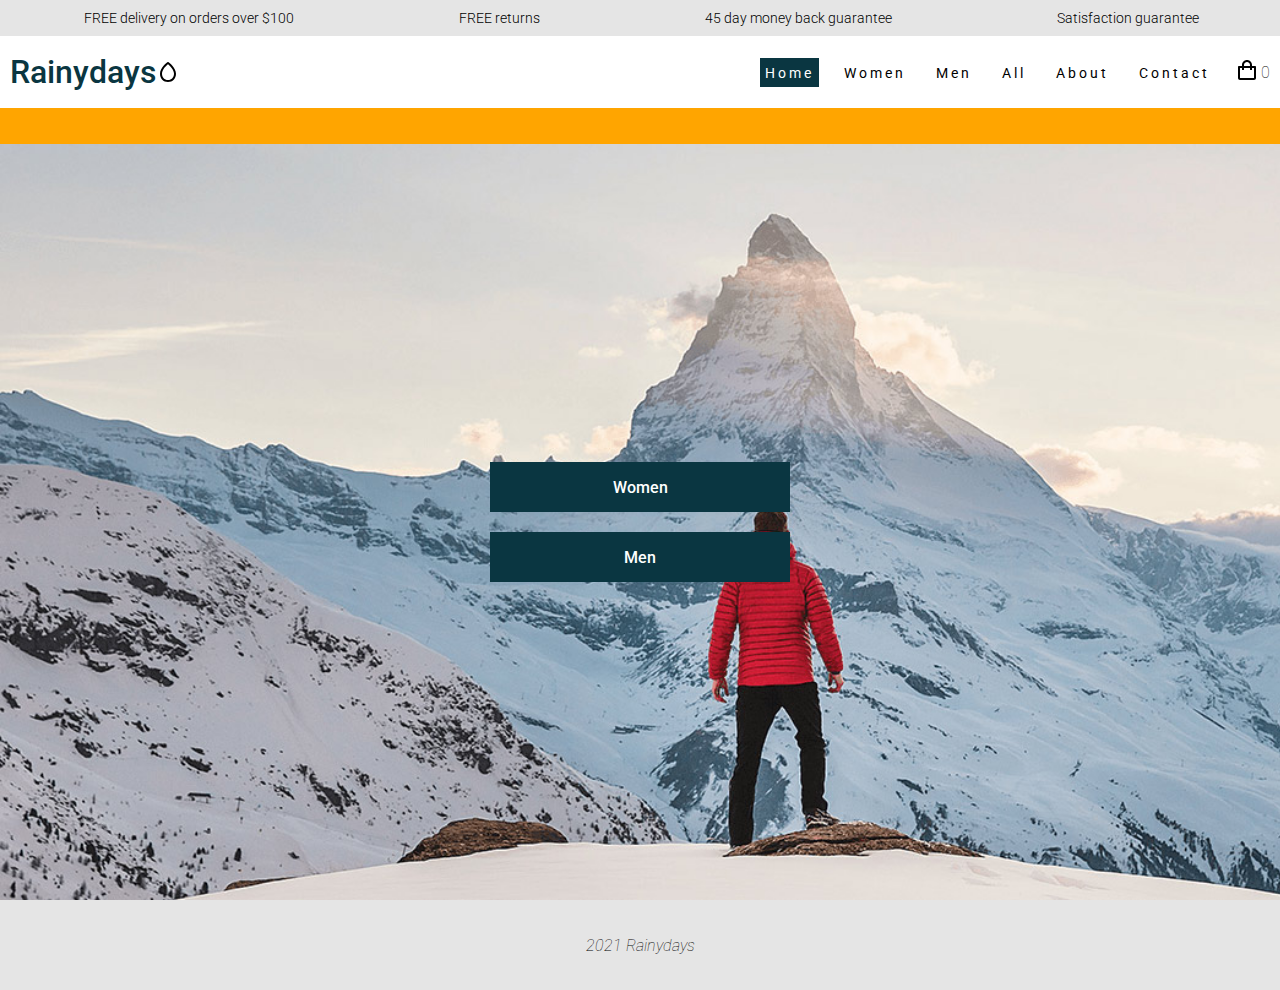
<file: index.html>
<!DOCTYPE html>
<html lang="en">
    <head>
        <meta charset="UTF-8" />
        <meta http-equiv="X-UA-Compatible" content="IE=edge" />
        <meta name="viewport" content="width=device-width, initial-scale=1.0" />
        <meta
            name="description"
            content="An online shop selling men's and women’s rain jackets. They are designed for a range of different outdoor activities such as hiking."
        />
        <meta name="keywords" content="Hiking, Clothing, Tough Jackets, Rain Jackets, All Season Jackets" />
        <meta name="author" content="Mats Helgesen" />
        <link
            rel="stylesheet"
            href="https://use.fontawesome.com/releases/v5.15.3/css/all.css"
            integrity="sha384-SZXxX4whJ79/gErwcOYf+zWLeJdY/qpuqC4cAa9rOGUstPomtqpuNWT9wdPEn2fk"
            crossorigin="anonymous"
        />
        <link rel="stylesheet" href="css/style.css" />
        <link rel="stylesheet" href="css/index.css" />
        <title>Rainydays Home</title>
    </head>
    <body>
        <header>
            <!-- statement bar -->
            <div class="statement-bar">
                <p class="child1"><i class="fas fa-check-circle fa-lg" aria-label="Checkmark icon"></i>FREE delivery on orders over $100</p>
                <p class="child2"><i class="fas fa-check-circle fa-lg" aria-label="Checkmark icon"></i>FREE returns</p>
                <p class="child3"><i class="fas fa-check-circle fa-lg" aria-label="Checkmark icon"></i>45 day money back guarantee</p>
                <p class="child4"><i class="fas fa-check-circle fa-lg" aria-label="Checkmark icon"></i>Satisfaction guarantee</p>
            </div>
            <!-- statement bar end -->
            <!-- navigation -->
            <nav>
                <div class="nav-container">
                    <div class="logo">
                        <a href="index.html" aria-label="Logo go to home page">Rainydays </a>
                        <img src="images/bx-droplet.svg" alt="droplet" />
                    </div>
                    <div class="space"></div>
                    <ul class="nav-links">
                        <li class="this-page"><a href="index.html" aria-label="Go to home page">Home</a></li>
                        <li><a href="women.html" aria-label="Go to blog women page">Women</a></li>
                        <li><a href="men.html" aria-label="Go to blog men page">Men</a></li>
                        <li><a href="all.html" aria-label="Go to blog all page">All</a></li>
                        <li><a href="about.html" aria-label="Go to about page">About</a></li>
                        <li><a href="contact.html" aria-label="Go to contact page">Contact</a></li>
                    </ul>
                    <div class="cart"><img src="images/bx-shopping-bag.svg" alt="Icon of shopping bag" /></div>
                    <span class="cart-number">0</span>
                    <div class="burger">
                        <div class="line1"></div>
                        <div class="line2"></div>
                        <div class="line3"></div>
                    </div>
                </div>
            </nav>
            <!-- navigation end -->
        </header>
        <!-- orange bar -->
        <div class="orange-bar"></div>
        <!-- orange bar end-->
        <!-- hero section -->
        <div class="hero-section-home">
            <div class="hero-container">
                <div class="hero-info-box">
                    <a href="women.html" aria-label="Link to women jackets">Women</a>
                    <a href="men.html" aria-label="Link to men jackets">Men</a>
                </div>
            </div>
        </div>
        <!-- hero section end -->
        <!-- footer section -->
        <footer>
            <div class="footer-container">
                <i class="fa fa-copyright" aria-hidden="true"> 2021 Rainydays</i>
            </div>
        </footer>
        <!-- footer section end -->
        <script src="js/navSlider.js"></script>
    </body>
</html>
</file>
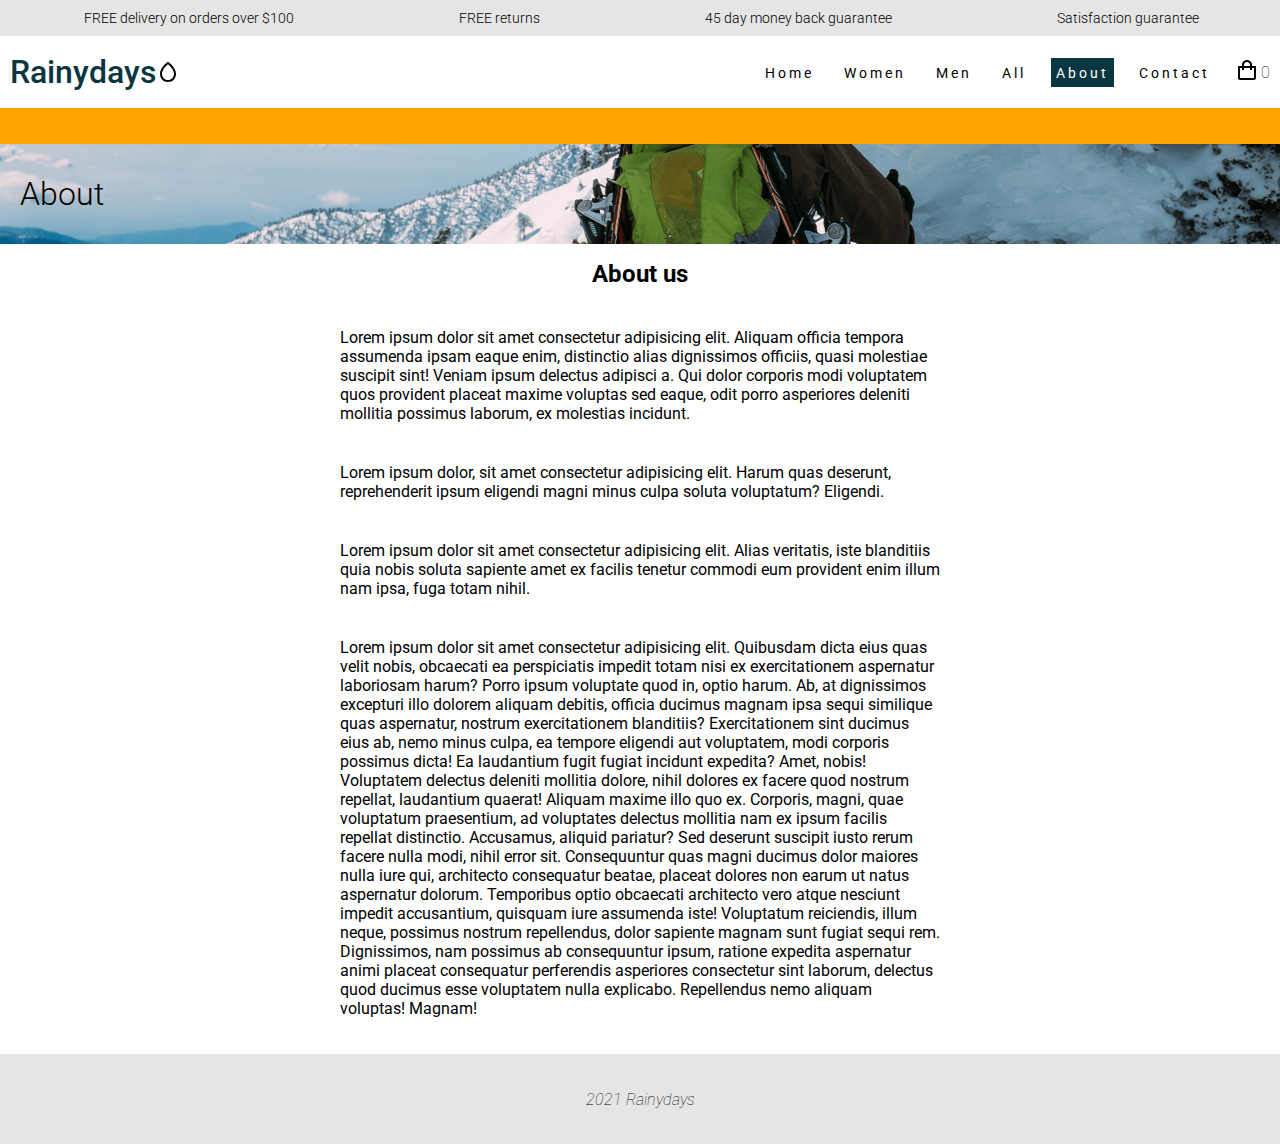
<file: about.html>
<!DOCTYPE html>
<html lang="en">
    <head>
        <meta charset="UTF-8" />
        <meta http-equiv="X-UA-Compatible" content="IE=edge" />
        <meta name="viewport" content="width=device-width, initial-scale=1.0" />
        <meta name="description" content="Rainydays About Page - Read About Rainydays History" />
        <meta name="keywords" content="Rainydays About, About us, About Rainydays" />
        <meta name="author" content="Mats Helgesen" />
        <link
            rel="stylesheet"
            href="https://use.fontawesome.com/releases/v5.15.3/css/all.css"
            integrity="sha384-SZXxX4whJ79/gErwcOYf+zWLeJdY/qpuqC4cAa9rOGUstPomtqpuNWT9wdPEn2fk"
            crossorigin="anonymous"
        />
        <link rel="stylesheet" href="css/style.css" />
        <link rel="stylesheet" href="css/about.css" />
        <title>Rainydays Home</title>
    </head>
    <body>
        <header>
            <!-- statement bar -->
            <div class="statement-bar">
                <p class="child1"><i class="fas fa-check-circle fa-lg" aria-label="Checkmark icon"></i>FREE delivery on orders over $100</p>
                <p class="child2"><i class="fas fa-check-circle fa-lg" aria-label="Checkmark icon"></i>FREE returns</p>
                <p class="child3"><i class="fas fa-check-circle fa-lg" aria-label="Checkmark icon"></i>45 day money back guarantee</p>
                <p class="child4"><i class="fas fa-check-circle fa-lg" aria-label="Checkmark icon"></i>Satisfaction guarantee</p>
            </div>
            <!-- statement bar end-->
            <!-- navigation -->
            <nav>
                <div class="nav-container">
                    <div class="logo">
                        <a href="index.html" aria-label="Logo go to home page">Rainydays</a>
                        <img src="images/bx-droplet.svg" alt="droplet" />
                    </div>
                    <div class="space"></div>
                    <ul class="nav-links">
                        <li><a href="index.html" aria-label="Go to home page">Home</a></li>
                        <li><a href="women.html" aria-label="Go to blog women page">Women</a></li>
                        <li><a href="men.html" aria-label="Go to blog men page">Men</a></li>
                        <li><a href="all.html" aria-label="Go to blog all page">All</a></li>
                        <li class="this-page"><a href="about.html" aria-label="Go to about page">About</a></li>
                        <li><a href="contact.html" aria-label="Go to contact page">Contact</a></li>
                    </ul>
                    <div class="cart"><img src="images/bx-shopping-bag.svg" alt="Icon og a shopping bag" /></div>
                    <span class="cart-number">0</span>
                    <div class="burger">
                        <div class="line1"></div>
                        <div class="line2"></div>
                        <div class="line3"></div>
                    </div>
                </div>
            </nav>
            <!-- navigation end -->
        </header>
        <div class="orange-bar"></div>
        <div class="hero-section">
            <h1>About</h1>
        </div>
        <div class="about-section">
            <div class="about-container">
                <h2>About us</h2>
                <p>
                    Lorem ipsum dolor sit amet consectetur adipisicing elit. Aliquam officia tempora assumenda ipsam eaque enim, distinctio
                    alias dignissimos officiis, quasi molestiae suscipit sint! Veniam ipsum delectus adipisci a. Qui dolor corporis modi
                    voluptatem quos provident placeat maxime voluptas sed eaque, odit porro asperiores deleniti mollitia possimus laborum,
                    ex molestias incidunt.
                </p>
                <p>
                    Lorem ipsum dolor, sit amet consectetur adipisicing elit. Harum quas deserunt, reprehenderit ipsum eligendi magni minus
                    culpa soluta voluptatum? Eligendi.
                </p>
                <p>
                    Lorem ipsum dolor sit amet consectetur adipisicing elit. Alias veritatis, iste blanditiis quia nobis soluta sapiente
                    amet ex facilis tenetur commodi eum provident enim illum nam ipsa, fuga totam nihil.
                </p>
                <p>
                    Lorem ipsum dolor sit amet consectetur adipisicing elit. Quibusdam dicta eius quas velit nobis, obcaecati ea
                    perspiciatis impedit totam nisi ex exercitationem aspernatur laboriosam harum? Porro ipsum voluptate quod in, optio
                    harum. Ab, at dignissimos excepturi illo dolorem aliquam debitis, officia ducimus magnam ipsa sequi similique quas
                    aspernatur, nostrum exercitationem blanditiis? Exercitationem sint ducimus eius ab, nemo minus culpa, ea tempore
                    eligendi aut voluptatem, modi corporis possimus dicta! Ea laudantium fugit fugiat incidunt expedita? Amet, nobis!
                    Voluptatem delectus deleniti mollitia dolore, nihil dolores ex facere quod nostrum repellat, laudantium quaerat! Aliquam
                    maxime illo quo ex. Corporis, magni, quae voluptatum praesentium, ad voluptates delectus mollitia nam ex ipsum facilis
                    repellat distinctio. Accusamus, aliquid pariatur? Sed deserunt suscipit iusto rerum facere nulla modi, nihil error sit.
                    Consequuntur quas magni ducimus dolor maiores nulla iure qui, architecto consequatur beatae, placeat dolores non earum
                    ut natus aspernatur dolorum. Temporibus optio obcaecati architecto vero atque nesciunt impedit accusantium, quisquam
                    iure assumenda iste! Voluptatum reiciendis, illum neque, possimus nostrum repellendus, dolor sapiente magnam sunt fugiat
                    sequi rem. Dignissimos, nam possimus ab consequuntur ipsum, ratione expedita aspernatur animi placeat consequatur
                    perferendis asperiores consectetur sint laborum, delectus quod ducimus esse voluptatem nulla explicabo. Repellendus nemo
                    aliquam voluptas! Magnam!
                </p>
            </div>
        </div>
        <!-- footer section -->
        <footer>
            <div class="footer-container">
                <i class="fa fa-copyright" aria-hidden="true"> 2021 Rainydays</i>
            </div>
        </footer>
        <!-- footer section end -->
        <script src="js/navSlider.js"></script>
    </body>
</html>
</file>
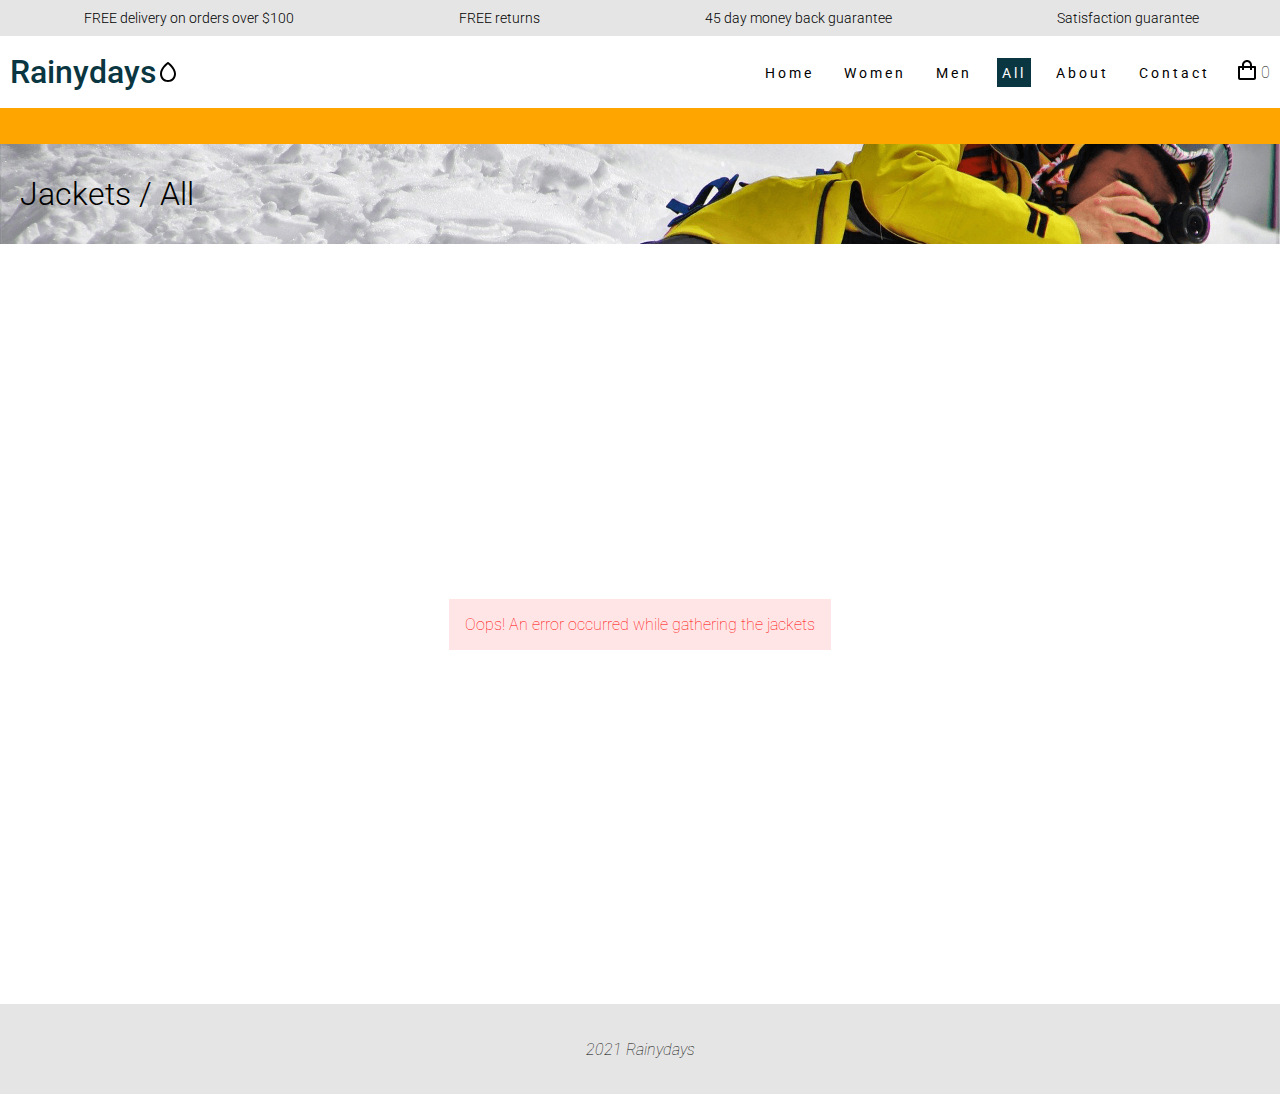
<file: all.html>
<!DOCTYPE html>
<html lang="en">
    <head>
        <meta charset="UTF-8" />
        <meta http-equiv="X-UA-Compatible" content="IE=edge" />
        <meta name="viewport" content="width=device-width, initial-scale=1.0" />
        <meta name="description" content="All our jackets at one place, be ready for the next hike" />
        <meta name="keywords" content="Jackets,Rain Jackets, All Season Jackets " />
        <meta name="author" content="Mats Helgesen" />
        <link
            rel="stylesheet"
            href="https://use.fontawesome.com/releases/v5.15.3/css/all.css"
            integrity="sha384-SZXxX4whJ79/gErwcOYf+zWLeJdY/qpuqC4cAa9rOGUstPomtqpuNWT9wdPEn2fk"
            crossorigin="anonymous"
        />
        <link rel="stylesheet" href="css/style.css" />
        <link rel="stylesheet" href="css/all.css" />
        <title>Rainydays Home</title>
    </head>
    <body>
        <header>
            <div class="statement-bar">
                <p class="child1"><i class="fas fa-check-circle fa-lg" aria-label="Checkmark icon"></i>FREE delivery on orders over $100</p>
                <p class="child2"><i class="fas fa-check-circle fa-lg" aria-label="Checkmark icon"></i>FREE returns</p>
                <p class="child3"><i class="fas fa-check-circle fa-lg" aria-label="Checkmark icon"></i>45 day money back guarantee</p>
                <p class="child4"><i class="fas fa-check-circle fa-lg" aria-label="Checkmark icon"></i>Satisfaction guarantee</p>
            </div>
            <nav>
                <div class="nav-container">
                    <div class="logo">
                        <a href="index.html" aria-label="Logo go to home page">Rainydays</a>
                        <img src="images/bx-droplet.svg" alt="droplet" />
                    </div>
                    <div class="space"></div>
                    <ul class="nav-links">
                        <li><a href="index.html" aria-label="Go to home page">Home</a></li>
                        <li><a href="women.html" aria-label="Go to blog women page">Women</a></li>
                        <li><a href="men.html" aria-label="Go to blog men page">Men</a></li>
                        <li class="this-page"><a href="all.html" aria-label="Go to blog all page">All</a></li>
                        <li><a href="about.html" aria-label="Go to about page">About</a></li>
                        <li><a href="contact.html" aria-label="Go to contact page">Contact</a></li>
                    </ul>
                    <div class="cart"><img src="images/bx-shopping-bag.svg" alt="Icon of a shopping bag" /></div>
                    <span class="cart-number">0</span>
                    <div class="burger">
                        <div class="line1"></div>
                        <div class="line2"></div>
                        <div class="line3"></div>
                    </div>
                </div>
            </nav>
            <!-- navigation end -->
        </header>
        <!-- navigation -->
        <div class="orange-bar"></div>
        <div class="hero-section">
            <h1>Jackets / All</h1>
        </div>
        <div class="jacket-section">
            <div class="jacket-container">
                <div class="loader"></div>
            </div>
        </div>
        <!-- footer section -->
        <footer>
            <div class="footer-container">
                <i class="fa fa-copyright" aria-hidden="true"> 2021 Rainydays</i>
            </div>
        </footer>
        <!-- footer section end -->
        <script src="js/navSlider.js"></script>
        <script src="js/errorMessage.js"></script>
        <script src="js/productsAll.js"></script>
    </body>
</html>
</file>
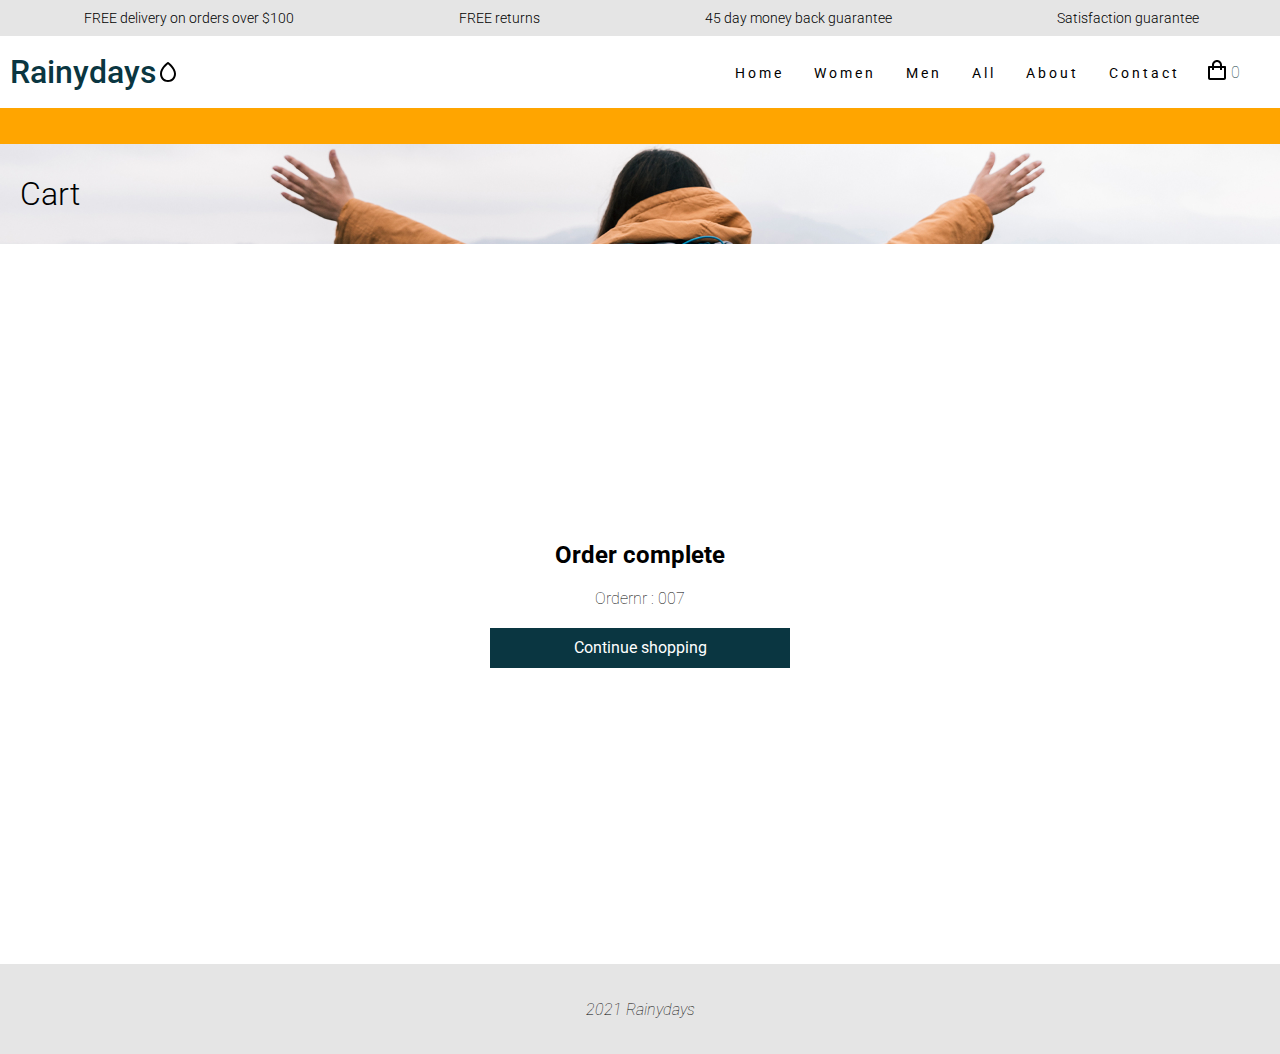
<file: checkout-success.html>
<!DOCTYPE html>
<html lang="en">
    <head>
        <meta charset="UTF-8" />
        <meta http-equiv="X-UA-Compatible" content="IE=edge" />
        <meta name="viewport" content="width=device-width, initial-scale=1.0" />
        <meta name="description" content="Rainydays Checkout Success Page - You have successfully sent order" />
        <meta name="keywords" content="Rainydays Checkout Success, Checkout Success" />
        <meta name="author" content="Mats Helgesen" />
        <link
            rel="stylesheet"
            href="https://use.fontawesome.com/releases/v5.15.3/css/all.css"
            integrity="sha384-SZXxX4whJ79/gErwcOYf+zWLeJdY/qpuqC4cAa9rOGUstPomtqpuNWT9wdPEn2fk"
            crossorigin="anonymous"
        />
        <link rel="stylesheet" href="css/style.css" />
        <link rel="stylesheet" href="css/checkout-success.css" />
        <title>Rainydays Home</title>
    </head>
    <body>
        <header>
            <div class="statement-bar">
                <p class="child1"><i class="fas fa-check-circle fa-lg" aria-label="Checkmark icon"></i>FREE delivery on orders over $100</p>
                <p class="child2"><i class="fas fa-check-circle fa-lg" aria-label="Checkmark icon"></i>FREE returns</p>
                <p class="child3"><i class="fas fa-check-circle fa-lg" aria-label="Checkmark icon"></i>45 day money back guarantee</p>
                <p class="child4"><i class="fas fa-check-circle fa-lg" aria-label="Checkmark icon"></i>Satisfaction guarantee</p>
            </div>
            <nav>
                <div class="nav-container">
                    <div class="logo">
                        <a href="index.html" aria-label="Logo go to home page">Rainydays</a>
                        <img src="images/bx-droplet.svg" alt="droplet" />
                    </div>
                    <div class="space"></div>
                    <ul class="nav-links">
                        <li><a href="index.html" aria-label="Go to home page">Home</a></li>
                        <li><a href="women.html" aria-label="Go to blog women page">Women</a></li>
                        <li><a href="men.html" aria-label="Go to blog men page">Men</a></li>
                        <li><a href="all.html" aria-label="Go to blog all page">All</a></li>
                        <li><a href="about.html" aria-label="Go to about page">About</a></li>
                        <li><a href="contact.html" aria-label="Go to contact page">Contact</a></li>
                    </ul>
                    <div class="cart"><img src="images/bx-shopping-bag.svg" alt="Icon of a shopping bag" /></div>
                    <a href="jacket-added.html" class="circle"><span class="cart-number">0</span></a>

                    <div class="burger">
                        <div class="line1"></div>
                        <div class="line2"></div>
                        <div class="line3"></div>
                    </div>
                </div>
            </nav>
            <!-- navigation end -->
        </header>
        <!-- navigation -->
        <div class="orange-bar"></div>
        <div class="hero-section">
            <h1>Cart</h1>
        </div>
        <div class="checkout-success-section">
            <div class="checkout-success-container">
                <h2>Order complete</h2>
                <p>Ordernr : 007</p>
                <a href="all.html">Continue shopping</a>
            </div>
        </div>
        <!-- footer section -->
        <footer>
            <div class="footer-container">
                <i class="fa fa-copyright" aria-hidden="true"> 2021 Rainydays</i>
            </div>
        </footer>
        <!-- footer section end -->
        <script src="js/navSlider.js"></script>
        <script src="js/errorMessage.js"></script>
        <script src="js/checkout.js"></script>
    </body>
</html>
</file>
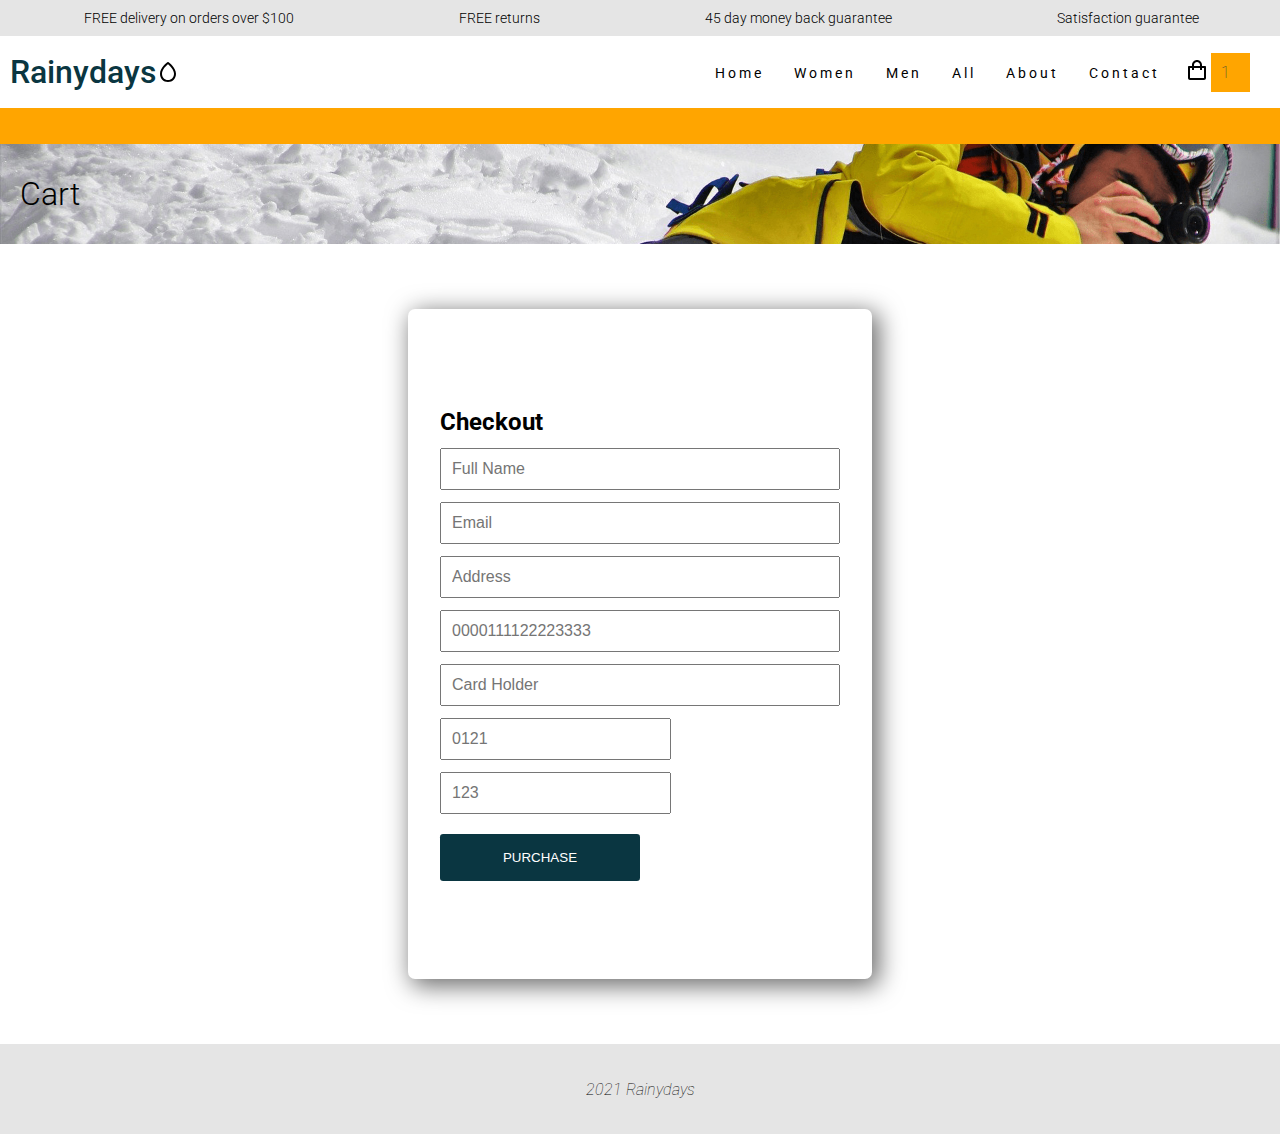
<file: checkout.html>
<!DOCTYPE html>
<html lang="en">
    <head>
        <meta charset="UTF-8" />
        <meta http-equiv="X-UA-Compatible" content="IE=edge" />
        <meta name="viewport" content="width=device-width, initial-scale=1.0" />
        <meta name="description" content="Rainydays Checkout page" />
        <meta name="keywords" content="Checkout, Checkout Page, Rainydays Checkout" />
        <meta name="author" content="Mats Helgesen" />
        <link
            rel="stylesheet"
            href="https://use.fontawesome.com/releases/v5.15.3/css/all.css"
            integrity="sha384-SZXxX4whJ79/gErwcOYf+zWLeJdY/qpuqC4cAa9rOGUstPomtqpuNWT9wdPEn2fk"
            crossorigin="anonymous"
        />
        <link rel="stylesheet" href="css/style.css" />
        <link rel="stylesheet" href="css/checkout.css" />
        <title>Rainydays Home</title>
    </head>
    <body>
        <header>
            <div class="statement-bar">
                <p class="child1"><i class="fas fa-check-circle fa-lg" aria-label="Checkmark icon"></i>FREE delivery on orders over $100</p>
                <p class="child2"><i class="fas fa-check-circle fa-lg" aria-label="Checkmark icon"></i>FREE returns</p>
                <p class="child3"><i class="fas fa-check-circle fa-lg" aria-label="Checkmark icon"></i>45 day money back guarantee</p>
                <p class="child4"><i class="fas fa-check-circle fa-lg" aria-label="Checkmark icon"></i>Satisfaction guarantee</p>
            </div>
            <nav>
                <div class="nav-container">
                    <div class="logo">
                        <a href="index.html" aria-label="Logo go to home page">Rainydays</a>
                        <img src="images/bx-droplet.svg" alt="droplet" />
                    </div>
                    <div class="space"></div>
                    <ul class="nav-links">
                        <li><a href="index.html" aria-label="Go to home page">Home</a></li>
                        <li><a href="women.html" aria-label="Go to blog women page">Women</a></li>
                        <li><a href="men.html" aria-label="Go to blog men page">Men</a></li>
                        <li><a href="all.html" aria-label="Go to blog all page">All</a></li>
                        <li><a href="about.html" aria-label="Go to about page">About</a></li>
                        <li><a href="contact.html" aria-label="Go to contact page">Contact</a></li>
                    </ul>
                    <div class="cart"><img src="images/bx-shopping-bag.svg" alt="Icon of a shopping bag" /></div>
                    <a href="jacket-added.html" class="circle"><span class="cart-number">1</span></a>

                    <div class="burger">
                        <div class="line1"></div>
                        <div class="line2"></div>
                        <div class="line3"></div>
                    </div>
                </div>
            </nav>
            <!-- navigation end -->
        </header>
        <!-- navigation -->
        <div class="orange-bar"></div>
        <div class="hero-section">
            <h1>Cart</h1>
        </div>
        <!-- checkout section -->
        <div class="checkout-section">
            <div class="checkout-container">
                <form id="checkoutForm">
                    <h2>Checkout</h2>
                    <div>
                        <input aria-label="Input fullName" name="fullName" id="fullName" placeholder="Full Name" />
                        <div class="form-error" id="fullNameError">Please enter your full name*</div>
                    </div>
                    <div>
                        <input aria-label="Input email" name="email" id="email" placeholder="Email" />
                        <div class="form-error" id="emailError">Please enter a valid email address*</div>
                    </div>
                    <div>
                        <input aria-label="Input Address" name="address" id="address" placeholder="Address" />
                        <div class="form-error" id="addressError">Please enter your address minimum 25 characters*</div>
                    </div>
                    <div>
                        <input aria-label="Input ccnumber" name="ccnumber" id="ccnumber" placeholder="0000111122223333" />
                        <div class="form-error" id="ccnumberError">Please enter your credit card number (16 numbers)*</div>
                    </div>
                    <div>
                        <input aria-label="Input cardholder" name="cardholder" id="cardholder" placeholder="Card Holder" />
                        <div class="form-error" id="cardholderError">Please enter cardholder full name*</div>
                    </div>
                    <div class="date-cvc">
                        <div>
                            <input aria-label="Input date" name="date" id="date" placeholder="0121" />
                            <div class="form-error" id="dateError">Enter expiry date*</div>
                        </div>
                        <div>
                            <input aria-label="Input cvccode" name="cvccode" id="cvccode" placeholder="123" />
                            <div class="form-error" id="cvcCodeError">Enter CVC (3 numbers)*</div>
                        </div>
                    </div>
                    <button class="btn-checkout-form">Purchase</button>
                </form>
            </div>
        </div>
        <!-- checkout section end -->
        <!-- footer section -->
        <footer>
            <div class="footer-container">
                <i class="fa fa-copyright" aria-hidden="true"> 2021 Rainydays</i>
            </div>
        </footer>
        <!-- footer section end -->
        <script src="js/navSlider.js"></script>
        <script src="js/errorMessage.js"></script>
        <script src="js/checkout.js"></script>
    </body>
</html>
</file>
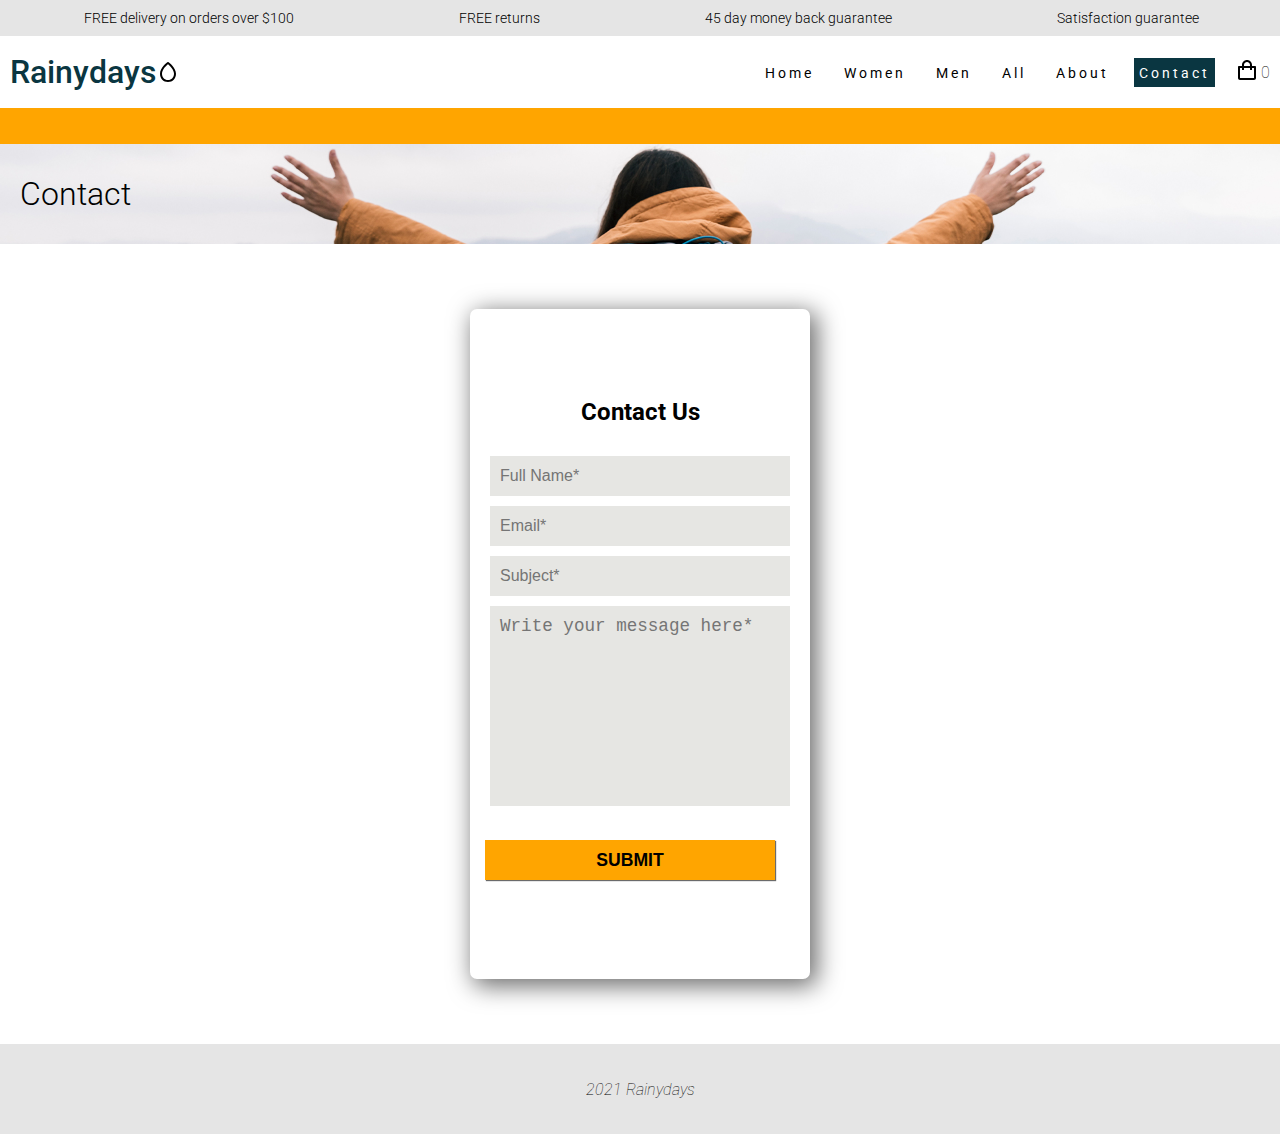
<file: contact.html>
<!DOCTYPE html>
<html lang="en">
    <head>
        <meta charset="UTF-8" />
        <meta http-equiv="X-UA-Compatible" content="IE=edge" />
        <meta name="viewport" content="width=device-width, initial-scale=1.0" />
        <meta name="description" content="Contact page for Rainydays - Contact us any time" />
        <meta name="keywords" content="Contact, Contact Us,Contact Rainydays," />
        <meta name="author" content="Mats Helgesen" />
        <link
            rel="stylesheet"
            href="https://use.fontawesome.com/releases/v5.15.3/css/all.css"
            integrity="sha384-SZXxX4whJ79/gErwcOYf+zWLeJdY/qpuqC4cAa9rOGUstPomtqpuNWT9wdPEn2fk"
            crossorigin="anonymous"
        />
        <link rel="stylesheet" href="css/style.css" />
        <link rel="stylesheet" href="css/contact.css" />
        <title>Rainydays Home</title>
    </head>
    <body>
        <header>
            <div class="statement-bar">
                <p class="child1"><i class="fas fa-check-circle fa-lg" aria-label="Checkmark icon"></i>FREE delivery on orders over $100</p>
                <p class="child2"><i class="fas fa-check-circle fa-lg" aria-label="Checkmark icon"></i>FREE returns</p>
                <p class="child3"><i class="fas fa-check-circle fa-lg" aria-label="Checkmark icon"></i>45 day money back guarantee</p>
                <p class="child4"><i class="fas fa-check-circle fa-lg" aria-label="Checkmark icon"></i>Satisfaction guarantee</p>
            </div>
            <nav>
                <div class="nav-container">
                    <div class="logo">
                        <a href="index.html" aria-label="Logo go to home page">Rainydays</a>
                        <img src="images/bx-droplet.svg" alt="droplet" />
                    </div>
                    <div class="space"></div>
                    <ul class="nav-links">
                        <li><a href="index.html" aria-label="Go to home page">Home</a></li>
                        <li><a href="women.html" aria-label="Go to blog women page">Women</a></li>
                        <li><a href="men.html" aria-label="Go to blog men page">Men</a></li>
                        <li><a href="all.html" aria-label="Go to blog all page">All</a></li>
                        <li><a href="about.html" aria-label="Go to about page">About</a></li>
                        <li class="this-page"><a href="contact.html" aria-label="Go to contact page">Contact</a></li>
                    </ul>
                    <div class="cart"><img src="images/bx-shopping-bag.svg" alt="Icon of a shopping bag" /></div>
                    <span class="cart-number">0</span>
                    <div class="burger">
                        <div class="line1"></div>
                        <div class="line2"></div>
                        <div class="line3"></div>
                    </div>
                </div>
            </nav>
            <!-- navigation end -->
        </header>
        <!-- navigation -->
        <div class="orange-bar"></div>
        <div class="hero-section">
            <h1>Contact</h1>
        </div>
        <div class="contact-section">
            <div class="contact-container">
                <div class="contact-form">
                    <h2>Contact Us</h2>
                    <div id="message"></div>
                    <form id="contactForm">
                        <div>
                            <input name="contactName" id="contactName" aria-label="Name" placeholder="Full Name*" />
                            <div class="form-error" id="contactNameError">Please enter your name* (minimum 5 characters)</div>
                        </div>
                        <div>
                            <input name="email" id="email" aria-label="Email" placeholder="Email*" />
                            <div class="form-error" id="emailError">Please enter a valid email address*</div>
                        </div>
                        <div>
                            <input name="subject" id="subject" aria-label="Subject" placeholder="Subject*" />
                            <div class="form-error" id="subjectError">Subject must have minimum 15 characters*</div>
                        </div>
                        <div>
                            <textarea
                                name="contentMessage"
                                id="contentMessage"
                                aria-label="Message"
                                placeholder="Write your message here*"
                            ></textarea>
                            <div class="form-error" id="contentMessageError">Message must have minimum 25 characters*</div>
                        </div>
                        <button class="contact-button" aria-label="Submit contact form">Submit</button>
                    </form>
                </div>
            </div>
        </div>
        <!-- footer section -->
        <footer>
            <div class="footer-container">
                <i class="fa fa-copyright" aria-hidden="true"> 2021 Rainydays</i>
            </div>
        </footer>
        <!-- footer section end -->
        <script src="js/navSlider.js"></script>
        <script src="js/contact.js"></script>
    </body>
</html>
</file>
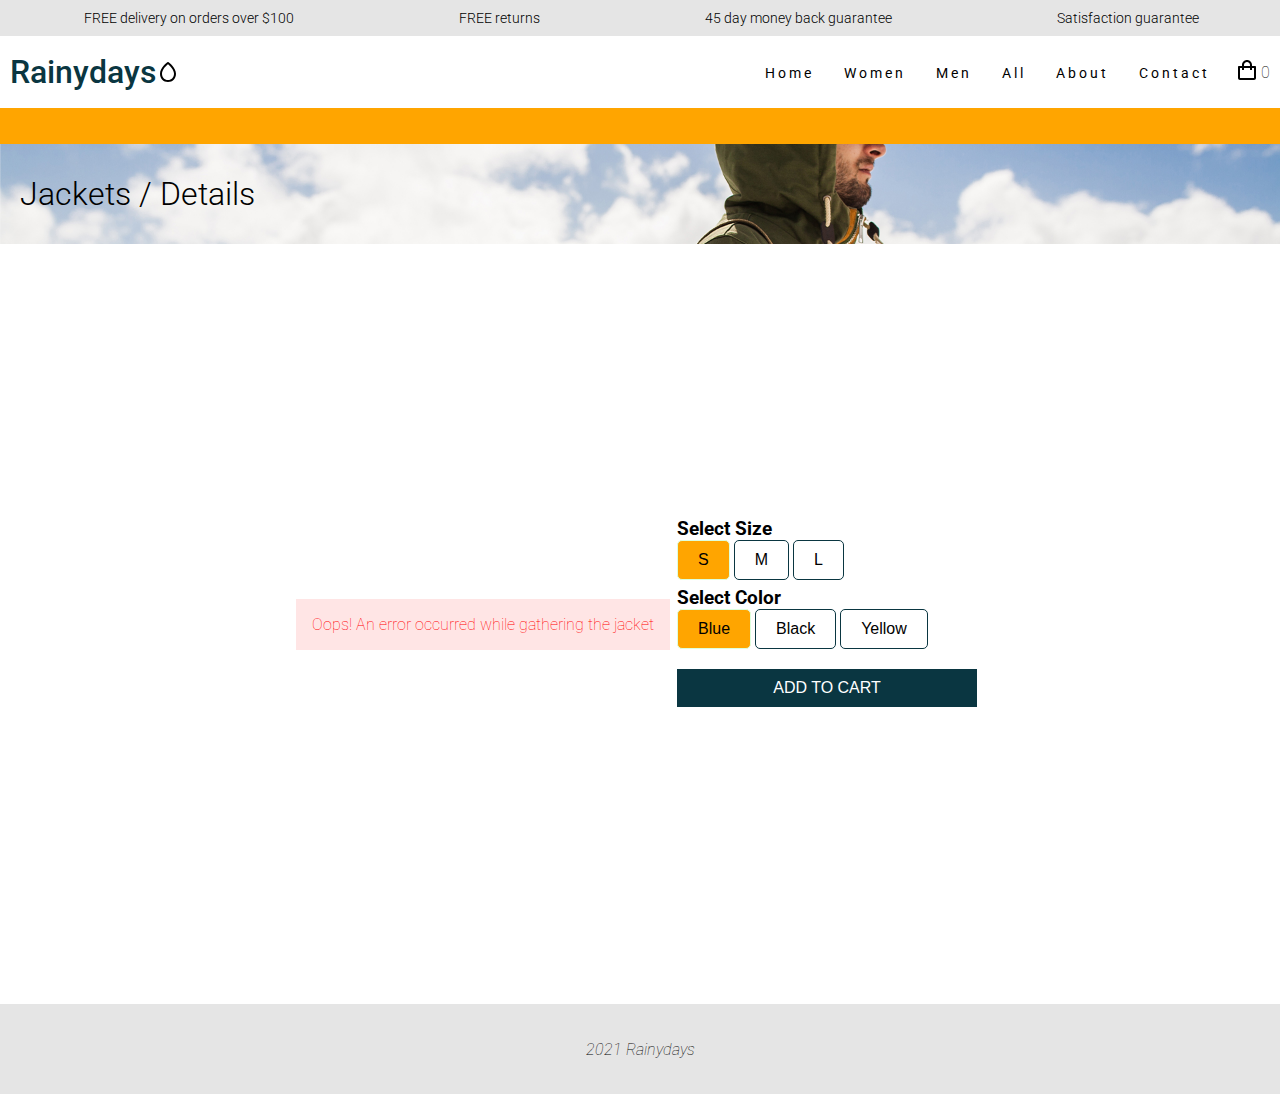
<file: details.html>
<!DOCTYPE html>
<html lang="en">
    <head>
        <meta charset="UTF-8" />
        <meta http-equiv="X-UA-Compatible" content="IE=edge" />
        <meta name="viewport" content="width=device-width, initial-scale=1.0" />
        <meta name="description" content="Rainydays jacket details - chose size and color" />
        <meta name="keywords" content="Jacket Details, Rainydays Jacket Details, Jacket Information" />
        <meta name="author" content="Mats Helgesen" />
        <link
            rel="stylesheet"
            href="https://use.fontawesome.com/releases/v5.15.3/css/all.css"
            integrity="sha384-SZXxX4whJ79/gErwcOYf+zWLeJdY/qpuqC4cAa9rOGUstPomtqpuNWT9wdPEn2fk"
            crossorigin="anonymous"
        />
        <link rel="stylesheet" href="css/style.css" />
        <link rel="stylesheet" href="css/details.css" />
        <title>Rainydays Home</title>
    </head>
    <body>
        <header>
            <div class="statement-bar">
                <p class="child1"><i class="fas fa-check-circle fa-lg" aria-label="Checkmark icon"></i>FREE delivery on orders over $100</p>
                <p class="child2"><i class="fas fa-check-circle fa-lg" aria-label="Checkmark icon"></i>FREE returns</p>
                <p class="child3"><i class="fas fa-check-circle fa-lg" aria-label="Checkmark icon"></i>45 day money back guarantee</p>
                <p class="child4"><i class="fas fa-check-circle fa-lg" aria-label="Checkmark icon"></i>Satisfaction guarantee</p>
            </div>
            <nav>
                <div class="nav-container">
                    <div class="logo">
                        <a href="index.html" aria-label="Logo go to home page">Rainydays</a>
                        <img src="images/bx-droplet.svg" alt="droplet" />
                    </div>
                    <div class="space"></div>
                    <ul class="nav-links">
                        <li><a href="index.html" aria-label="Go to home page">Home</a></li>
                        <li><a href="women.html" aria-label="Go to blog women page">Women</a></li>
                        <li><a href="men.html" aria-label="Go to blog men page">Men</a></li>
                        <li><a href="all.html" aria-label="Go to blog all page">All</a></li>
                        <li><a href="about.html" aria-label="Go to about page">About</a></li>
                        <li><a href="contact.html" aria-label="Go to contact page">Contact</a></li>
                    </ul>
                    <div class="cart"><img src="images/bx-shopping-bag.svg" alt="Icon of a shopping bag" /></div>
                    <span class="cart-number">0</span>
                    <div class="burger">
                        <div class="line1"></div>
                        <div class="line2"></div>
                        <div class="line3"></div>
                    </div>
                </div>
            </nav>
            <!-- navigation end -->
        </header>
        <!-- navigation -->
        <div class="orange-bar"></div>
        <div class="hero-section">
            <h1>Jackets / Details</h1>
        </div>
        <!-- jacket section -->
        <div class="jacket-section">
            <div class="jacket-container">
                <div class="loader"></div>
            </div>
            <div class="select">
                <section id="select-size">
                    <h3>Select Size</h3>
                    <div class="radio-size">
                        <input type="radio" id="radioS" aria-label="radio button" name="radioSize" value="S" checked />
                        <label for="radioS">S</label>
                        <input type="radio" id="radioM" aria-label="radio button" name="radioSize" value="M" />
                        <label for="radioM">M</label>
                        <input type="radio" id="radioL" aria-label="radio button" name="radioSize" value="L" />
                        <label for="radioL">L</label>
                    </div>
                </section>
                <section id="select-color">
                    <h3>Select Color</h3>
                    <div class="radio-color">
                        <input type="radio" id="radioBlue" aria-label="radio button" name="radiocolor" value="Blue" checked />
                        <label for="radioBlue">Blue</label>
                        <input type="radio" id="radioBlack" aria-label="radio button" name="radiocolor" value="Black" />
                        <label for="radioBlack">Black</label>
                        <input type="radio" id="radioYellow" aria-label="radio button" name="radiocolor" value="Yellow" />
                        <label for="radioYellow">Yellow</label>
                    </div>
                    <button>Add to cart</button>
                </section>
            </div>
        </div>
        <!-- jacket section end-->
        <!-- footer section -->
        <footer>
            <div class="footer-container">
                <i class="fa fa-copyright" aria-hidden="true"> 2021 Rainydays</i>
            </div>
        </footer>
        <!-- footer section end -->
        <script src="js/navSlider.js"></script>
        <script src="js/details.js"></script>
        <script src="js/errorMessage.js"></script>
    </body>
</html>
</file>
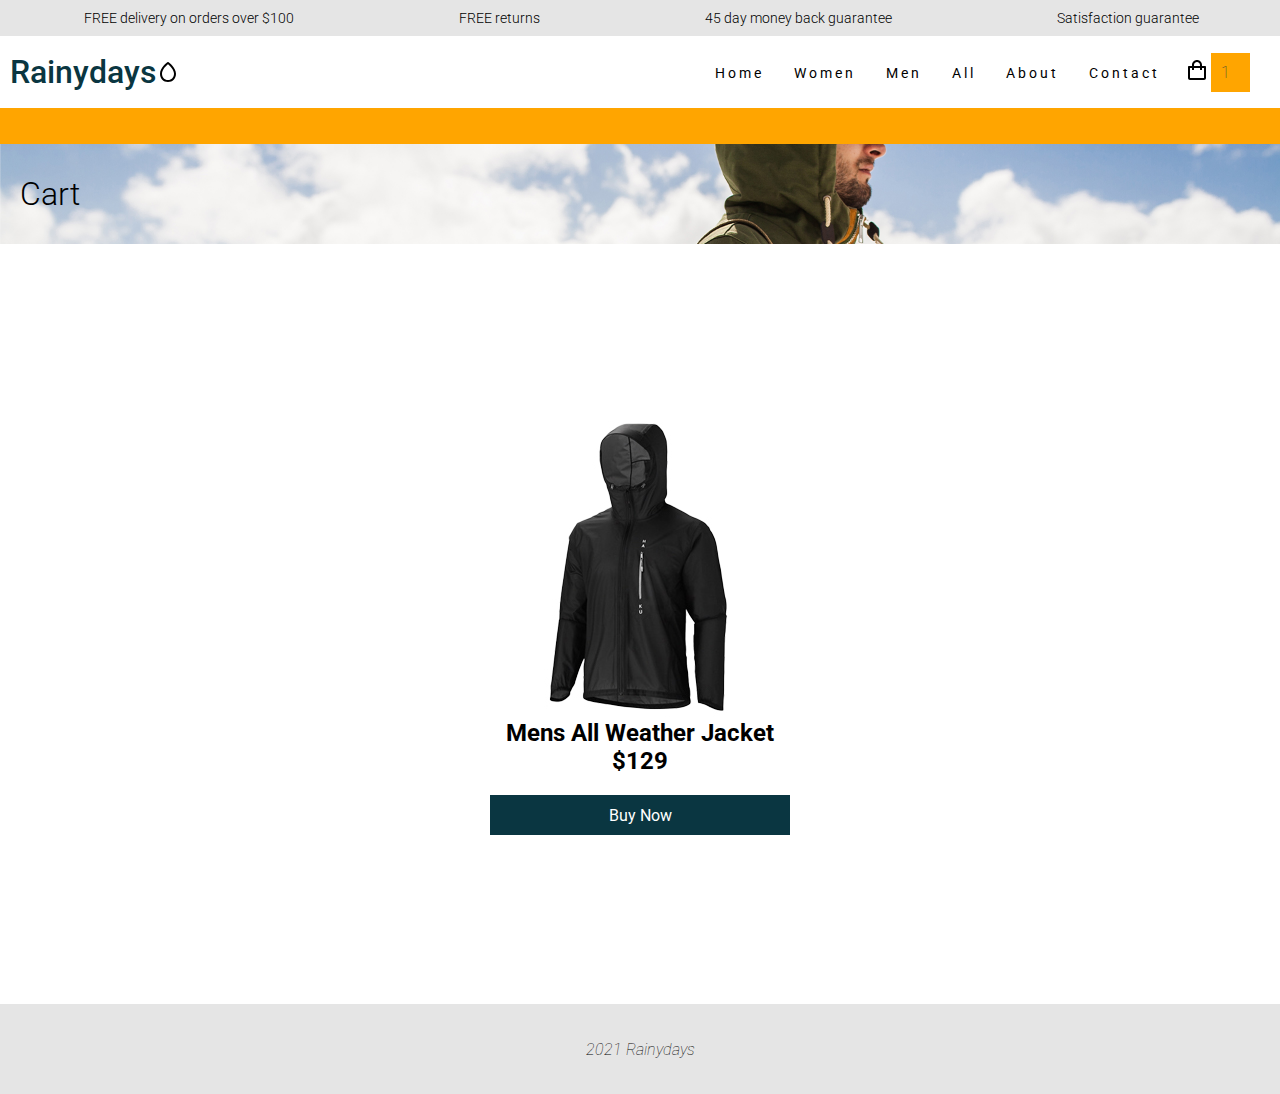
<file: jacket-added.html>
<!DOCTYPE html>
<html lang="en">
    <head>
        <meta charset="UTF-8" />
        <meta http-equiv="X-UA-Compatible" content="IE=edge" />
        <meta name="viewport" content="width=device-width, initial-scale=1.0" />
        <meta name="description" content="Jacket added to your shopping cart at Rainydays" />
        <meta name="keywords" content="Jacket in cart, Added to cart, Cart" />
        <meta name="author" content="Mats Helgesen" />
        <link
            rel="stylesheet"
            href="https://use.fontawesome.com/releases/v5.15.3/css/all.css"
            integrity="sha384-SZXxX4whJ79/gErwcOYf+zWLeJdY/qpuqC4cAa9rOGUstPomtqpuNWT9wdPEn2fk"
            crossorigin="anonymous"
        />
        <link rel="stylesheet" href="css/style.css" />
        <link rel="stylesheet" href="css/jacket-added.css" />
        <title>Rainydays Home</title>
    </head>
    <body>
        <header>
            <div class="statement-bar">
                <p class="child1"><i class="fas fa-check-circle fa-lg" aria-label="Checkmark icon"></i>FREE delivery on orders over $100</p>
                <p class="child2"><i class="fas fa-check-circle fa-lg" aria-label="Checkmark icon"></i>FREE returns</p>
                <p class="child3"><i class="fas fa-check-circle fa-lg" aria-label="Checkmark icon"></i>45 day money back guarantee</p>
                <p class="child4"><i class="fas fa-check-circle fa-lg" aria-label="Checkmark icon"></i>Satisfaction guarantee</p>
            </div>
            <nav>
                <div class="nav-container">
                    <div class="logo">
                        <a href="index.html" aria-label="Logo go to home page">Rainydays</a>
                        <img src="images/bx-droplet.svg" alt="droplet" />
                    </div>
                    <div class="space"></div>
                    <ul class="nav-links">
                        <li><a href="index.html" aria-label="Go to home page">Home</a></li>
                        <li><a href="women.html" aria-label="Go to blog women page">Women</a></li>
                        <li><a href="men.html" aria-label="Go to blog men page">Men</a></li>
                        <li><a href="all.html" aria-label="Go to blog all page">All</a></li>
                        <li><a href="about.html" aria-label="Go to about page">About</a></li>
                        <li><a href="contact.html" aria-label="Go to contact page">Contact</a></li>
                    </ul>
                    <div class="cart"><img src="images/bx-shopping-bag.svg" alt="Icon of a shopping bag" /></div>
                    <a href="jacket-added.html" class="circle"><span class="cart-number">1</span></a>

                    <div class="burger">
                        <div class="line1"></div>
                        <div class="line2"></div>
                        <div class="line3"></div>
                    </div>
                </div>
            </nav>
            <!-- navigation end -->
        </header>
        <!-- navigation -->
        <div class="orange-bar"></div>
        <div class="hero-section">
            <h1>Cart</h1>
        </div>
        <div class="jacket-section">
            <div class="jacket-container">
                <!-- <div class="loader"></div> -->
                <img src="/images/Rainydays-Mens-All-Weather-Jacket.jpg" alt="Picture of All Weather Jacket" />
                <h2>Mens All Weather Jacket</h2>
                <h2>$129</h2>
                <a href="checkout.html" class="buy">Buy Now</a>
            </div>
        </div>
        <!-- footer section -->
        <footer>
            <div class="footer-container">
                <i class="fa fa-copyright" aria-hidden="true"> 2021 Rainydays</i>
            </div>
        </footer>
        <!-- footer section end -->
        <script src="js/navSlider.js"></script>
        <script src="js/errorMessage.js"></script>
    </body>
</html>
</file>
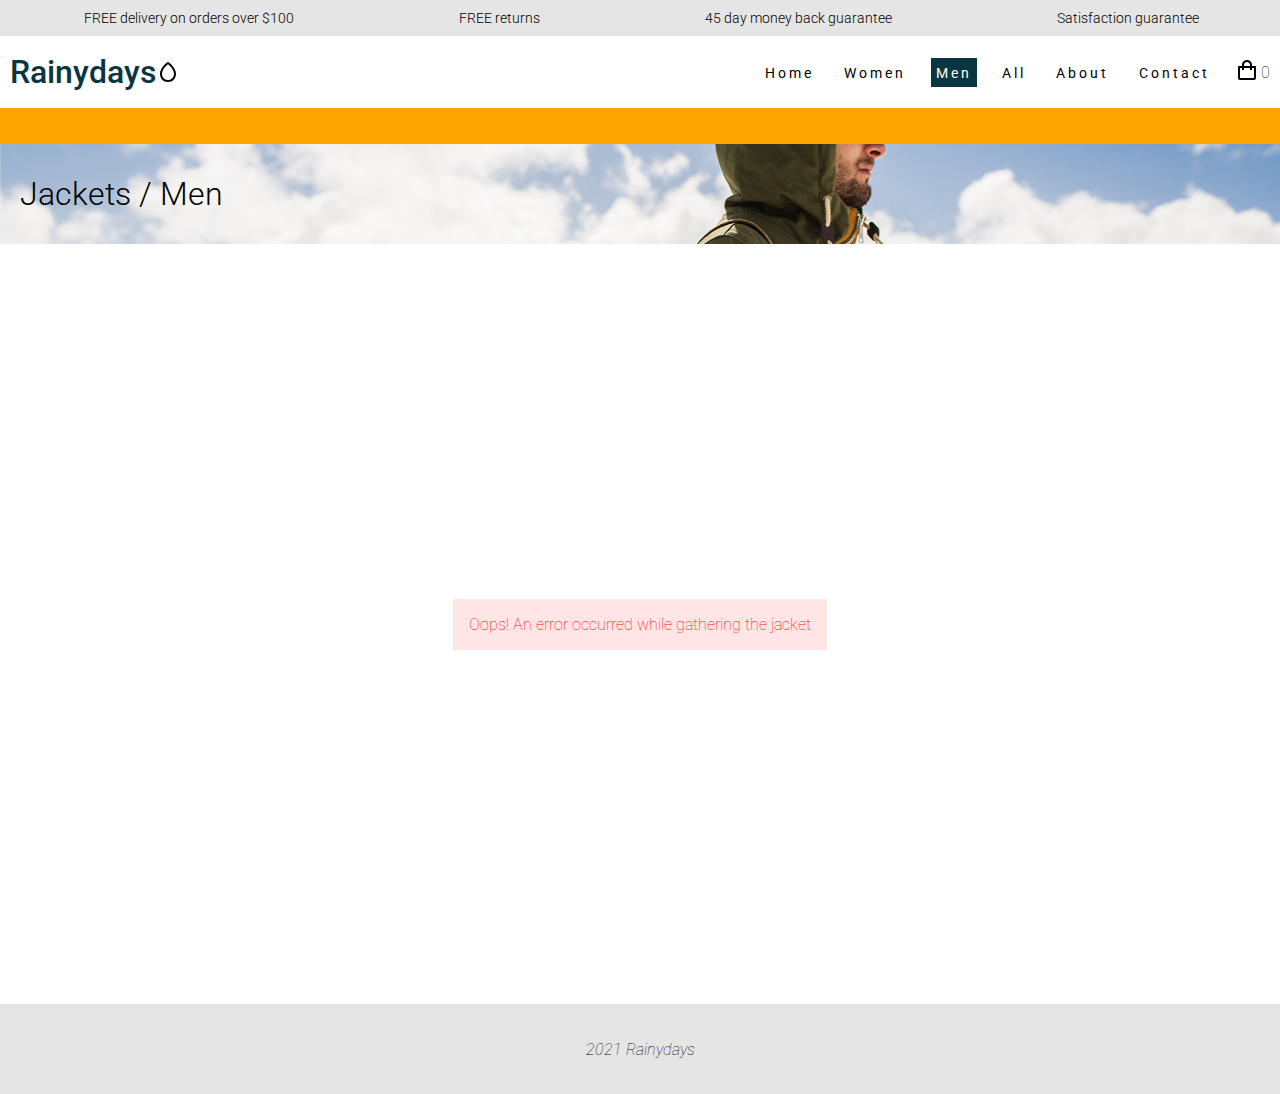
<file: men.html>
<!DOCTYPE html>
<html lang="en">
    <head>
        <meta charset="UTF-8" />
        <meta http-equiv="X-UA-Compatible" content="IE=edge" />
        <meta name="viewport" content="width=device-width, initial-scale=1.0" />
        <meta name="description" content="Our jackets are comfortable for men all sizes, any weather " />
        <meta name="keywords" content="Jacket for Men, Mens All Weather Jackets, Quality Jackets Men, Durable Jackets" />
        <meta name="author" content="Mats Helgesen" />
        <link
            rel="stylesheet"
            href="https://use.fontawesome.com/releases/v5.15.3/css/all.css"
            integrity="sha384-SZXxX4whJ79/gErwcOYf+zWLeJdY/qpuqC4cAa9rOGUstPomtqpuNWT9wdPEn2fk"
            crossorigin="anonymous"
        />
        <link rel="stylesheet" href="css/style.css" />
        <link rel="stylesheet" href="css/men.css" />
        <title>Rainydays Home</title>
    </head>
    <body>
        <header>
            <div class="statement-bar">
                <p class="child1"><i class="fas fa-check-circle fa-lg" aria-label="Checkmark icon"></i>FREE delivery on orders over $100</p>
                <p class="child2"><i class="fas fa-check-circle fa-lg" aria-label="Checkmark icon"></i>FREE returns</p>
                <p class="child3"><i class="fas fa-check-circle fa-lg" aria-label="Checkmark icon"></i>45 day money back guarantee</p>
                <p class="child4"><i class="fas fa-check-circle fa-lg" aria-label="Checkmark icon"></i>Satisfaction guarantee</p>
            </div>
            <nav>
                <div class="nav-container">
                    <div class="logo">
                        <a href="index.html" aria-label="Logo go to home page">Rainydays</a>
                        <img src="images/bx-droplet.svg" alt="droplet" />
                    </div>
                    <div class="space"></div>
                    <ul class="nav-links">
                        <li><a href="index.html" aria-label="Go to home page">Home</a></li>
                        <li><a href="women.html" aria-label="Go to blog women page">Women</a></li>
                        <li class="this-page"><a href="men.html" aria-label="Go to blog men page">Men</a></li>
                        <li><a href="all.html" aria-label="Go to blog all page">All</a></li>
                        <li><a href="about.html" aria-label="Go to about page">About</a></li>
                        <li><a href="contact.html" aria-label="Go to contact page">Contact</a></li>
                    </ul>
                    <div class="cart"><img src="images/bx-shopping-bag.svg" alt="Icon of shopping bag" /></div>
                    <span class="cart-number">0</span>
                    <div class="burger">
                        <div class="line1"></div>
                        <div class="line2"></div>
                        <div class="line3"></div>
                    </div>
                </div>
            </nav>
            <!-- navigation end -->
        </header>
        <!-- navigation -->
        <div class="orange-bar"></div>
        <div class="hero-section">
            <h1>Jackets / Men</h1>
        </div>
        <div class="jacket-section">
            <div class="jacket-container">
                <div class="loader"></div>
            </div>
        </div>
        <!-- footer section -->
        <footer>
            <div class="footer-container">
                <i class="fa fa-copyright" aria-hidden="true"> 2021 Rainydays</i>
            </div>
        </footer>
        <!-- footer section end -->
        <script src="js/navSlider.js"></script>
        <script src="js/errorMessage.js"></script>
        <script src="js/productsMen.js"></script>
    </body>
</html>
</file>
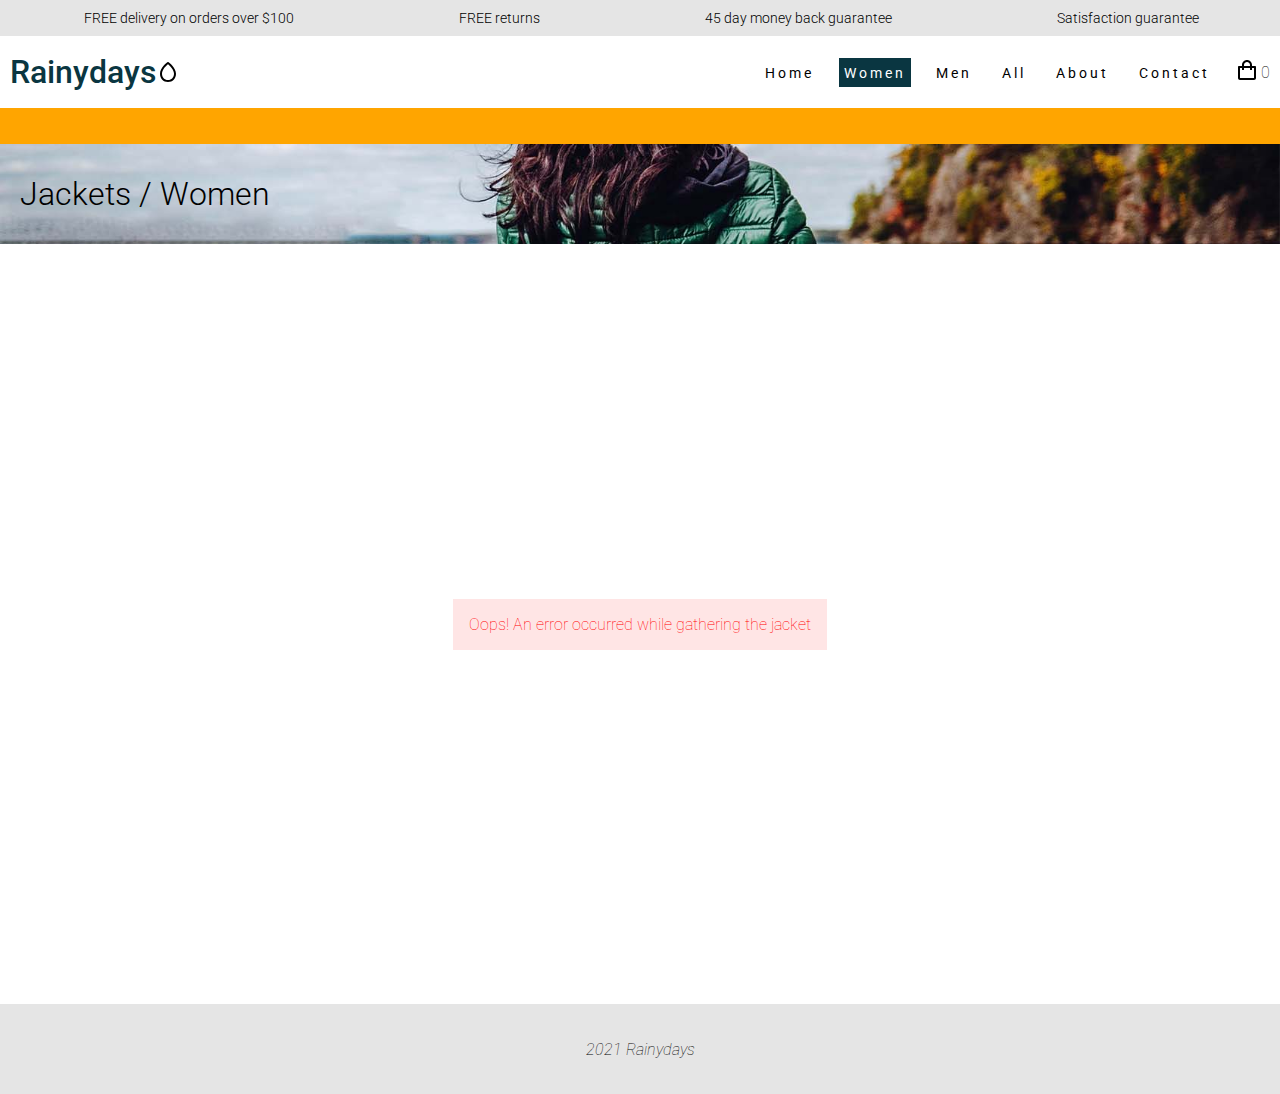
<file: women.html>
<!DOCTYPE html>
<html lang="en">
    <head>
        <meta charset="UTF-8" />
        <meta http-equiv="X-UA-Compatible" content="IE=edge" />
        <meta name="viewport" content="width=device-width, initial-scale=1.0" />
        <meta name="description" content="Keep comfortable in any weather, in any season, with Rainydays jackets for women!" />
        <meta name="keywords" content="Jacket For Women, Jackets, Hiking Women, All season Womens Jackets" />
        <meta name="author" content="Mats Helgesen" />
        <link
            rel="stylesheet"
            href="https://use.fontawesome.com/releases/v5.15.3/css/all.css"
            integrity="sha384-SZXxX4whJ79/gErwcOYf+zWLeJdY/qpuqC4cAa9rOGUstPomtqpuNWT9wdPEn2fk"
            crossorigin="anonymous"
        />
        <link rel="stylesheet" href="css/style.css" />
        <link rel="stylesheet" href="css/women.css" />
        <title>Rainydays Home</title>
    </head>
    <body>
        <header>
            <div class="statement-bar">
                <p class="child1"><i class="fas fa-check-circle fa-lg" aria-label="Checkmark icon"></i>FREE delivery on orders over $100</p>
                <p class="child2"><i class="fas fa-check-circle fa-lg" aria-label="Checkmark icon"></i>FREE returns</p>
                <p class="child3"><i class="fas fa-check-circle fa-lg" aria-label="Checkmark icon"></i>45 day money back guarantee</p>
                <p class="child4"><i class="fas fa-check-circle fa-lg" aria-label="Checkmark icon"></i>Satisfaction guarantee</p>
            </div>
            <nav>
                <div class="nav-container">
                    <div class="logo">
                        <a href="index.html" aria-label="Logo go to home page">Rainydays</a>
                        <img src="images/bx-droplet.svg" alt="droplet" />
                    </div>
                    <div class="space"></div>
                    <ul class="nav-links">
                        <li><a href="index.html" aria-label="Go to home page">Home</a></li>
                        <li class="this-page"><a href="women.html" aria-label="Go to blog women page">Women</a></li>
                        <li><a href="men.html" aria-label="Go to blog men page">Men</a></li>
                        <li><a href="all.html" aria-label="Go to blog all page">All</a></li>
                        <li><a href="about.html" aria-label="Go to about page">About</a></li>
                        <li><a href="contact.html" aria-label="Go to contact page">Contact</a></li>
                    </ul>
                    <div class="cart"><img src="images/bx-shopping-bag.svg" alt="Icon of a shopping bag" /></div>
                    <span class="cart-number">0</span>
                    <div class="burger">
                        <div class="line1"></div>
                        <div class="line2"></div>
                        <div class="line3"></div>
                    </div>
                </div>
            </nav>
            <!-- navigation end -->
        </header>
        <!-- navigation -->
        <div class="orange-bar"></div>
        <div class="hero-section">
            <h1>Jackets / Women</h1>
        </div>
        <div class="jacket-section">
            <div class="jacket-container">
                <div class="loader"></div>
            </div>
        </div>
        <!-- footer section -->
        <footer>
            <div class="footer-container">
                <i class="fa fa-copyright" aria-hidden="true"> 2021 Rainydays</i>
            </div>
        </footer>
        <!-- footer section end -->

        <script src="js/navSlider.js"></script>
        <script src="js/productsWomen.js"></script>
        <script src="js/errorMessage.js"></script>
    </body>
</html>
</file>
<file: css/index.css>
.hero-section-home {
    display: flex;
    justify-content: center;
    align-items: center;
    height: 84vh;
    background-image: url("/images/homepage_bg.jpg ");
    background-size: cover;
}

.cta-button:hover {
    background: orange;
    color: black;
}

.hero-info-box a {
    display: flex;
    justify-content: center;
    flex-direction: column;
    align-items: center;
    width: 300px;
    height: 50px;
    background: #0a3641;
    margin: 20px 0;
    cursor: pointer;
    color: white;
    font-weight: 500;
    border: none;
}

.hero-info-box a:hover {
    background: orange;
    color: black;
}
</file>
<file: css/about.css>
.hero-section {
    background-image: url("/images/banner_about_us.jpg");
}

.about-section {
    height: 90vh;
    display: flex;
    justify-content: center;
    align-items: center;
}

.about-container {
    display: flex;
    flex-direction: column;
    justify-content: center;
    align-items: center;
    max-width: 1200px;
}

.about-container p {
    font-weight: 400;
    margin: 20px 10px 20px 10px;
    max-width: 600px;
}

.about-container h2 {
    margin-bottom: 20px;
}
</file>
<file: css/all.css>
.hero-section {
    background-image: url("/images/banner_all.jpg");
}
</file>
<file: css/checkout-success.css>
.hero-section {
    background-image: url("/images/banner_contact_us.jpg");
}

/* checkout section */
.checkout-success-section {
    display: flex;
    justify-content: center;
    align-items: center;
    height: 80vh;
}

.checkout-success-container {
    display: flex;
    flex-direction: column;
    justify-content: center;
    align-items: center;
}

.checkout-success-container h2 {
    margin: 20px 0;
}

.checkout-success-container a {
    display: flex;
    justify-content: center;
    align-items: center;
    margin: 20px 0;
    width: 300px;
    height: 40px;
    background: #0a3641;
    color: white;
    font-weight: 400;
    border: none;
}

.checkout-success-container a:hover {
    background: orange;
    color: black;
}
/* checkout success end */
</file>
<file: css/checkout.css>
.hero-section {
    background-image: url("/images/banner_all.jpg");
}

.circle {
    padding: 10px;
    background: orange;
}

.checkout-section {
    display: flex;
    justify-content: center;
    align-items: center;
    flex-direction: column;
    height: 800px;
}

.checkout-container {
    display: flex;
    flex-direction: column;
    justify-content: center;
    align-items: center;
    height: 670px;
    min-width: 340px;
    margin: 0 10px;
    box-shadow: 5px 5px 25px 2px rgba(0, 0, 0, 0.58);
    border-radius: 7px;
}

.checkout-container h2 {
    margin-bottom: 10px;
}

#checkoutForm {
    margin: 0 auto;
    max-width: 670px;
    padding: 0 2em;
    background: white;
    border-radius: 1rem;
}

.date-cvc {
    display: flex;
    max-width: 400px;
    justify-content: space-between;
    flex-wrap: wrap;
}

.date-cvc:first-child {
    margin-right: 10px;
}

input {
    width: 100%;
    margin-top: 2px;
    padding: 10px;
    font-size: 16px;
    margin-bottom: 10px;
    outline: none;
}

.btn-checkout-form {
    text-transform: uppercase;
    background: #0a3641;
    border: none;
    width: 200px;
    padding: 1rem;
    color: white;
    margin-top: 10px;
    cursor: pointer;
    border-radius: 0.2rem;
}

.btn-checkout-form:hover {
    background: orange;
    color: black;
}

.form-error {
    display: none;
    color: red;
    font-size: 0.9rem;
    text-align: left;
    margin: 0.125rem 0;
}
</file>
<file: css/contact.css>
.hero-section {
    background-image: url("/images/banner_contact_us.jpg");
}

/* contact section */
.contact-section {
    display: flex;
    justify-content: center;
    align-items: center;
    flex-direction: column;
    height: 800px;
}

.contact-container {
    display: flex;
    flex-direction: column;
    justify-content: center;
    align-items: center;
    height: 670px;
    min-width: 340px;
    margin: 0 10px;
    box-shadow: 5px 5px 25px 2px rgba(0, 0, 0, 0.58);
    border-radius: 7px;
}

#contactForm {
    width: 310px;
    text-align: center;
}

.contact-form {
    display: grid;
    place-items: center;
    width: 310px;
}

.contact-form h2 {
    margin: 20px 0;
    overflow: hidden;
}

.contact-form form {
    height: 100%;
    width: 300px;
    display: flex;
    flex-direction: column;
}

.contact-form input {
    width: 300px;
    height: 40px;
    padding-left: 10px;
    background: rgb(230, 230, 227);
    border: none;
    font-size: 0.9rem;
    margin-top: 10px;
    font-size: 1rem;
}

.contact-form textarea {
    background: rgb(230, 230, 227);
    border: none;
    width: 300px;
    height: 200px;
    padding-left: 10px;
    padding-top: 10px;
    margin-top: 10px;
    font-size: 1.1rem;
}

.contact-button {
    display: flex;
    justify-content: center;
    align-items: center;
    width: 290px;
    height: 40px;
    margin: 30px 0;
    background: orange;
    color: var(--dark);
    border: none;
    text-transform: uppercase;
    font-size: 1.1rem;
    font-weight: 600;
    box-shadow: 1px 1px 1px 0px rgba(0, 0, 0, 0.58);
    cursor: pointer;
}

.contact-button:hover {
    background: white;
    transition: all 0.3s ease;
}

#message {
    display: flex;
    justify-content: center;
    align-items: center;
    background: orange;
    width: 300px;
    height: fit-content;
    overflow: hidden;
}

.success {
    color: black;
    border: none;
    font-size: 1.1rem;
    font-weight: 300;
    padding: 0.8em;
    background: orange;
}
/* contact section end */

/* ui */
input,
textarea {
    outline: none;
    resize: none;
}

.form-error {
    display: none;
    color: red;
    font-size: 0.9rem;
    text-align: left;
    margin: 0.125rem 0;
    padding-left: 10px;
}

.message {
    padding: 1em;
    border: 1px solid grey;
    color: grey;
}

.error {
    color: red;
    border-color: red;
    background: rgba(255, 0, 0, 0.1);
}
/* ui end */
</file>
<file: css/details.css>
.hero-section {
    background-image: url("/images/banner_men.jpg");
}

/* hero section */
.hero-section {
    display: flex;
    justify-content: left;
    align-items: center;
    height: 100px;
    background-repeat: no-repeat;
    background-size: cover;
}
/* hero section end */

/* jacket section */
.jacket-section {
    display: flex;
    flex-direction: column;
}
.products {
    height: 650px;
}

.products h2 {
    margin-top: 20px;
}

.products p {
    margin: 5px 0;
}
/* jacket section end */

/* radio buttons for size selection */
.radio-size input[type="radio"] {
    opacity: 0;
    position: fixed;
    width: 0;
}
.radio-size label {
    display: inline-block;
    background-color: #fff;
    padding: 10px 20px;
    font-family: sans-serif, Arial;
    font-size: 16px;
    border: 1px solid #0a3641;
    border-radius: 5px;
}
.radio-size input[type="radio"]:checked + label {
    background-color: orange;
    border-color: #dfd;
}
.radio-size input[type="radio"]:focus + label {
    border: 1px solid #0a3641;
}
.radio-size label:hover {
    background-color: rgba(10, 54, 65, 0.33);
}
/* radio buttons for size selection end */

/* radio buttons for color selection */
.radio-color input[type="radio"] {
    opacity: 0;
    position: fixed;
    width: 0;
}
.radio-color label {
    display: inline-block;
    background-color: white;
    padding: 10px 20px;
    font-family: sans-serif, Arial;
    font-size: 16px;
    border: 1px solid #0a3641;
    border-radius: 5px;
}
.radio-color input[type="radio"]:checked + label {
    background-color: orange;
    border-color: #dfd;
}
.radio-color input[type="radio"]:focus + label {
    border: 1px solid #0a3641;
}
.radio-color label:hover {
    background-color: rgba(10, 54, 65, 0.33);
}

#select-size,
#select-color {
    text-align: left;
    margin: 7px;
}

#select-color {
    margin-bottom: 30px;
}

#form {
    margin: 7px;
    padding: 20px 0;
    text-align: left;
}

button {
    display: flex;
    justify-content: center;
    align-items: center;
    margin-top: 20px;
    text-transform: uppercase;
    text-decoration: none;
    background-color: #0a3641;
    color: white;
    font-weight: 400;
    width: 300px;
    padding: 10px 70px;
    font-size: 1rem;
    text-align: center;
    border: none;
}

.circle {
    padding: 10px;
    background: orange;
}

button:hover {
    background: orange;
    color: black;
}

@media screen and (min-width: 1000px) {
    .jacket-section {
        flex-direction: row;
    }
}
</file>
<file: css/jacket-added.css>
.hero-section {
    background-image: url("/images/banner_men.jpg");
}

.jacket-container {
    display: flex;
    flex-direction: column;
    justify-content: center;
    align-items: center;
}

/* hero section */
.hero-section {
    display: flex;
    justify-content: left;
    align-items: center;
    height: 100px;
    background-repeat: no-repeat;
    background-size: cover;
}

.hero-section div {
    display: flex;
    justify-content: center;
    align-items: center;
    height: 100%;
    width: 200px;
    background: white;
    opacity: 0.7;
    font-weight: 500;
}
/* hero section end */

.circle {
    padding: 10px;
    background: orange;
}

.buy {
    display: flex;
    justify-content: center;
    align-items: center;
    width: 300px;
    height: 40px;
    background: #0a3641;
    color: white;
    font-weight: 400;
    margin-top: 20px;
}

.buy:hover {
    background: orange;
    color: black;
}
</file>
<file: css/men.css>
.hero-section {
    background-image: url("/images/banner_men.jpg");
}
</file>
<file: css/women.css>
.hero-section {
    background-image: url("/images/banner_women.jpg");
}
</file>
<file: css/style.css>
@import url("https://fonts.googleapis.com/css2?family=Roboto:wght@100;300;400;500&display=swap");

/* resets */
* {
    padding: 0;
    margin: 0;
    box-sizing: border-box;
}
/* resets end */

/* various */
html,
body {
    position: relative;
    overflow-x: hidden;
}

body {
    font-family: "Roboto", sans-serif;
    font-weight: 100;
}

a {
    text-decoration: none;
    color: #0a3641;
}

h1 {
    margin-left: 20px;
    font-weight: 300;
}
/* various end */

/* statement-bar */
.statement-bar {
    height: 4vh;
    display: flex;
    justify-content: space-around;
    align-items: center;
    background-color: #e5e5e5;
}

.statement-bar p i {
    margin-right: 0.2rem;
    color: #0a3641;
}

.statement-bar p {
    font-weight: 300;
    font-size: 0.9rem;
}

.child2,
.child3,
.child4 {
    display: none;
}
/* statement-bar end */

/* navigation */
.nav-container {
    display: flex;
    align-items: center;
    height: 8vh;
    margin: 0 auto;
}

.logo {
    display: flex;
    padding: 10px 0 10px 10px;
    font-size: 2rem;
    font-weight: 500;
}

.nav-links {
    display: flex;
    flex-direction: column;
    position: absolute;
    height: 92vh;
    top: 12vh;
    background-color: #e5e5e5;
    align-items: center;
    justify-content: space-around;
    width: 100%;
    transform: translateX(100%);
    transition: transform 0.5s ease-in-out;
    z-index: 99;
}

.nav-links li {
    list-style: none;
    opacity: 0;
    padding: 5px;
}

.nav-links li:last-child {
    margin-right: 0;
}

.nav-links a {
    color: black;
    text-decoration: none;
    letter-spacing: 3px;
    font-weight: 400;
    font-size: 14px;
}

.nav-links a:hover {
    color: white;
}
.nav-links li:hover {
    background: #0a3641;
    transition: all 0.3s ease;
    padding: 5px;
}

.this-page,
.this-page a {
    color: white;
    background: #0a3641;
}

.space {
    flex: 1;
}

.burger {
    display: block;
    cursor: pointer;
    margin-right: 10px;
    outline: none;
}

.burger div {
    width: 25px;
    height: 3px;
    background: black;
    margin: 5px;
    transition: all 0.3s ease;
}

.nav-active {
    transform: translateX(0);
}

.cart {
    margin-right: 2px;
    cursor: pointer;
}

.cart-number {
    padding: 0 10px 0 0;
}

@keyframes navLinkAnimation {
    from {
        opacity: 0;
        transform: translateY(50px);
    }
    to {
        opacity: 1;
        transform: translateY(0px);
    }
}

.spin .line1 {
    transform: rotate(-45deg) translate(-5px, 6px);
}

.spin .line2 {
    opacity: 0;
}

.spin .line3 {
    transform: rotate(45deg) translate(-5px, -6px);
}
/* navigation end */

.orange-bar {
    height: 4vh;
    background: orange;
}

.hero-section {
    display: flex;
    justify-content: left;
    align-items: center;
    height: 100px;
    background-repeat: no-repeat;
    background-size: cover;
}

.hero-section div {
    display: flex;
    justify-content: center;
    align-items: center;
    height: 100%;
    width: 200px;
    background: white;
    opacity: 0.7;
    font-weight: 500;
}

.jacket-section {
    display: flex;
    justify-content: center;
    align-items: center;
    margin: 20px 7px;
}

.jacket-container {
    display: flex;
    flex-wrap: wrap;
    justify-content: center;
    align-items: center;
    max-width: 1400px;
    min-height: 80vh;
}

/* products */
.products {
    display: flex;
    flex-direction: column;
    justify-content: center;
    align-items: center;
    border: 1px solid #0a3641;
    background: #e5e5e5;
    padding: 10px;
    margin: 7px;
    width: 350px;
    height: 480px;
    border-radius: 7px;
}

.products h2 {
    margin: 5px 0;
}

.products a {
    display: flex;
    flex-direction: column;
    justify-content: center;
    align-items: center;
    width: 200px;
    height: 40px;
    background: #0a3641;
    color: white;
    font-weight: 400;
    box-shadow: 1px 1px 1px 0px rgba(0, 0, 0, 0.58);
}

.products a:hover {
    background: orange;
    color: black;
}
/* products end */

/* ui */
.error {
    border: 1px solid var(--error);
    color: var(--error);
    background: var(--light-grey);
    padding: 1em;
}

.loader {
    border: 16px solid #f3f3f3;
    border-top: 16px solid var(--primary-colour);
    border-radius: 50%;
    width: 120px;
    height: 120px;
    animation: spin 2s linear infinite;
    transform: translateX(-50%);
}

@keyframes spin {
    0% {
        transform: rotate(0deg);
    }
    100% {
        transform: rotate(360deg);
    }
}

.message {
    padding: 1em;
    border: 1px solid grey;
    color: grey;
}

.success {
    color: green;
    border-color: green;
    background: rgba(0, 255, 0, 0.1);
}

.error {
    color: red;
    border-color: red;
    background: rgba(255, 0, 0, 0.1);
}

.warning {
    color: orange;
    border-color: orange;
    background: rgba(100, 0, 0, 0.1);
}
/* ui end */

footer {
    display: flex;
    justify-content: center;
    align-items: center;
    height: 10vh;
    background: #e5e5e5;
}

/* media queries */
@media screen and (min-width: 550px) {
    .child2 {
        display: flex;
    }
}

@media screen and (min-width: 769px) {
    .nav-links {
        position: relative;
        display: flex;
        flex-direction: row;
        height: 8vh;
        justify-content: flex-end;
        top: auto;
        right: auto;
        transform: translateX(0);
        -webkit-transform: translateX(0);
        margin-right: 20px;
        max-width: 900px;
        background: white;
    }
    .burger {
        display: none;
    }
    .nav-links li {
        opacity: 1;
        margin-right: 20px;
    }
    .child3 {
        display: flex;
    }
    .circle {
        margin-right: 30px;
    }
}

@media screen and (min-width: 1100px) {
    .child4 {
        display: flex;
    }
}
/* media queries end */
</file>
